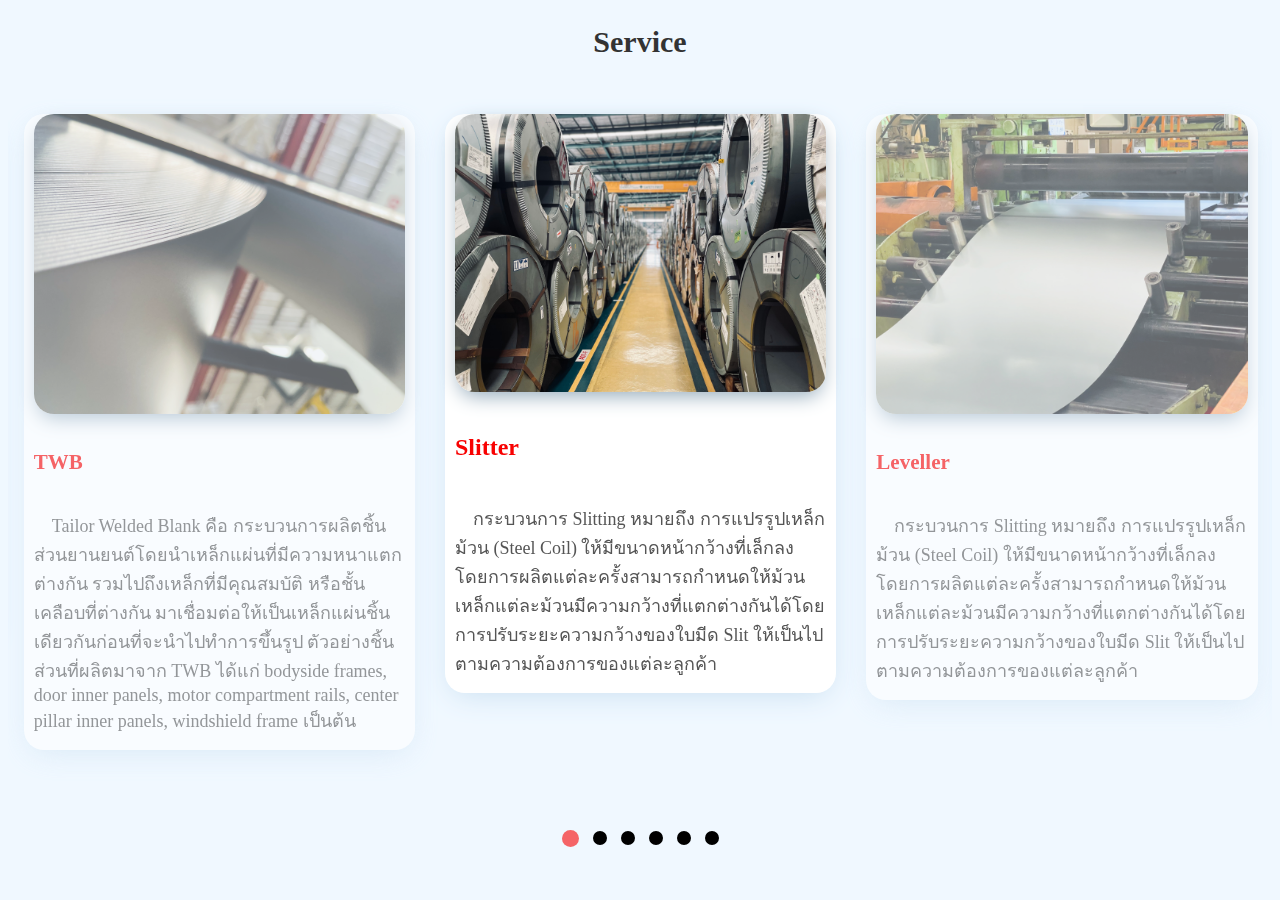
<file: services copy.html>
<!DOCTYPE html>
<html lang="en">

<head>
    <title>Title</title>
    <!-- Required meta tags -->
    <meta charset="utf-8" />
    <meta name="viewport" content="width=device-width, initial-scale=1, shrink-to-fit=no" />
    <!-- Bootstrap CSS v5.2.1 -->
    <link href="https://cdn.jsdelivr.net/npm/bootstrap@5.3.2/dist/css/bootstrap.min.css" rel="stylesheet" integrity="sha384-T3c6CoIi6uLrA9TneNEoa7RxnatzjcDSCmG1MXxSR1GAsXEV/Dwwykc2MPK8M2HN" crossorigin="anonymous">
    <script src="https://cdn.jsdelivr.net/npm/bootstrap@5.3.2/dist/js/bootstrap.bundle.min.js" integrity="sha384-C6RzsynM9kWDrMNeT87bh95OGNyZPhcTNXj1NW7RuBCsyN/o0jlpcV8Qyq46cDfL" crossorigin="anonymous"></script>
</head>
<style>
 body {
  background: aliceblue;
}

.gtco-testimonials {
  position: relative;
  margin-top: 20px;
}

.owl-carousel{
  margin-top: -30px;
}

.gtco-testimonials h2 {
  font-size: 30px;
  text-align: center;
  color: #333333;
  margin-bottom: 50px;
}

.gtco-testimonials .owl-stage-outer {
  padding: 20px 0;
}

.gtco-testimonials .owl-nav {
    background-color: #000000;
    display: none;
}

.owl-prev , .owl-next {
  width: 50px;
  height: 50px;
  border-radius: 50% !important;
  /* background-color: #f80101 !important; */
}

.owl-prev span, .owl-next span{
  object-fit: cover;
  font-size: 36px;
  font-weight: 500;
  
}

.gtco-testimonials .owl-dots {
  text-align: center;
  
}

.gtco-testimonials .owl-dots span {
  position: relative;
  height: 25px;
  width: 25px;
  border-radius: 50%;
  display: block;
  background-color: #000000 !important;
  border: 2px solid #000000;
  margin: 0 5px;
}

.gtco-testimonials .owl-dots .active {
  box-shadow: none;
  
}

.gtco-testimonials .owl-dots .active span {
  background-color: #f80101 !important;
  border: none;
  box-shadow: none;
  height: 17px !important;
  width: 17px !important;
  margin-bottom: 3px !important;
}

.gtco-testimonials .card {
  background: #fff;
  box-shadow: 0 8px 30px -7px #c9dff0;
  margin: 0 15px;
  padding: 0 10px;
  border-radius: 20px;
  border: 0;
}

.gtco-testimonials .card .card-img-top {
  /* max-width: 200px; */
  border-radius: 20px;
  margin: 15px auto 0;
  box-shadow: 0 8px 20px -4px #95abbb;
  width: 100%;
  height: 300px;
  object-fit: cover;
  
}

.gtco-testimonials .card h5 {
  color: #f80101;
  font-size: 21px;
  line-height: 1.3;
}

.gtco-testimonials .card h5 span {
  font-size: 18px;
  color: #666666;
}

.gtco-testimonials .card p {
  font-size: 18px;
  color: #555;
  padding-bottom: 15px;
}

.gtco-testimonials .active {
  
  opacity: .6;
  transition: all .5s;
}

.gtco-testimonials .center {
  opacity: 1;
  transition: all .5s;
}

.gtco-testimonials .center h5 {
  font-size: 24px;
}

.gtco-testimonials .center h5 span {
  font-size: 20px;
}

.gtco-testimonials .center .card-img-top {
  max-width: 100%;
  height: auto;

}
p.text-service{
  text-align: left;
}

@media (max-width: 767px) {
  .gtco-testimonials {
    margin-top: 20px;
  }
}

.owl-carousel .owl-nav button.owl-next,
.owl-carousel .owl-nav button.owl-prev {
  outline: 0;
}

.owl-carousel button.owl-dot {
  outline: 0;
}

</style>

<body>
    <div class="gtco-testimonials">
        <h2 class="text-uppercase">Service</h2>
        <div class="owl-carousel owl-carousel1 owl-theme">
          <div>
            <div class="card text-center"><img class="card-img-top" src="assets/img/2.png" alt="">
              <div class="card-body">
                <h5>Slitter<br />
                  <!-- <span> Project Manager </span> -->
                </h5>
                <p class="text-service">&emsp;กระบวนการ Slitting หมายถึง การแปรรูปเหล็กม้วน (Steel Coil) ให้มีขนาดหน้ากว้างที่เล็กลง 
                  โดยการผลิตแต่ละครั้งสามารถกำหนดให้ม้วนเหล็กแต่ละม้วนมีความกว้างที่แตกต่างกันได้โดยการปรับระยะความกว้างของใบมีด Slit 
                  ให้เป็นไปตามความต้องการของแต่ละลูกค้า</p>
              </div>
            </div>
          </div>
          <div>
            <div class="card text-center"><img class="card-img-top" src="assets/img/5.png" alt="">
              <div class="card-body">
                <h5>Leveller<br />
                  <!-- <span> Engineer </span> -->
                </h5>
                <p class="text-service">&emsp;กระบวนการ Slitting หมายถึง การแปรรูปเหล็กม้วน (Steel Coil) ให้มีขนาดหน้ากว้างที่เล็กลง 
                                        โดยการผลิตแต่ละครั้งสามารถกำหนดให้ม้วนเหล็กแต่ละม้วนมีความกว้างที่แตกต่างกันได้โดยการปรับระยะความกว้างของใบมีด Slit 
                                        ให้เป็นไปตามความต้องการของแต่ละลูกค้า</p>
              </div>
            </div>
          </div>
          <div>
            <div class="card text-center"><img class="card-img-top" src="assets/img/2.png" alt="">
              <div class="card-body">
                <h5>Mini Press<br />
                  <!-- <span> Project Manager </span> -->
                </h5>
                <p class="text-service">&emsp;เป็นกระบวนการสำหรับแปรรูปเหล็กม้วน (Coil) ไปเป็นเหล็กแผ่น (Cut Sheet) โดยเป็นกระบวนการที่มีการรีดปรับความเรียบก่อน 
                                        แล้วตัดให้ได้ความยาวตามความต้องการ ซึ่งวัตถุดิบที่สามารถนำเข้าตัดได้ ทั้งเป็นม้วนขนาดใหญ่(Master coil) 
                                        หรือ ม้วนขนาดเล็ก (ม้วนเหล็กจากการ Slit) </p>
              </div>
            </div>
          </div>
          <div>
            <div class="card text-center"><img class="card-img-top" src="assets/img/4.png" alt="">
              <div class="card-body">
                <h5>Blanking<br />
                  <!-- <span> Project Manager </span> -->
                </h5>
                <p class="text-service">&emsp;กระบวนการ BLANKING  หมายถึง การแปรรูปเหล็กม้วน (Steel Coil) ให้มีรูปร่างตามแม่พิมพ์ (DIE) 
                                        ที่ถือเป็นขั้นตอนแรกของการขึ้นรูปโลหะแผ่นคือการปั๊มเจาะ (blanking) และการตัดเจาะรู  (piercing)        
                                        การแบ่งชนิดของเครื่องปั้มสามารถแบ่งได้หลายวิธีเช่น  แบ่งตามแหล่งให้กำลัง  แบ่งตามชนิดก้านกระทุ้ง  (ram) 
                                        แบ่งตามโครงสร้างของเครื่อง  หรือแบ่งตามจุดมุ่งหมายในการทำงาน </p>
              </div>
            </div>
          </div>
          <div>
            <div class="card text-center"><img class="card-img-top" src="assets/img/5.png" alt="">
              <div class="card-body">
                <h5>Reshear<br />
                  <span> Project Manager </span>
                </h5>
                <p class="text-service">&emsp;กระบวนการสำหรับแปรรูปตัดเหล็กแผ่นที่มีขนาดใหญ่ ไปเป็นเหล็กแผ่นที่มีขนาดเล็กลงตามขนาดกว้าง-ยาวที่ต้องการ</p>
              </div>
            </div>
          </div>
           <div>
            <div class="card text-center"><img class="card-img-top" src="assets/img/3.png" alt="">
              <div class="card-body">
                <h5>TWB<br />
                  <!-- <span> Project Manager </span> -->
                </h5>
                <p class="text-service">&emsp;Tailor Welded Blank คือ กระบวนการผลิตชิ้นส่วนยานยนต์โดยนำเหล็กแผ่นที่มีความหนาแตกต่างกัน 
                  รวมไปถึงเหล็กที่มีคุณสมบัติ หรือชั้นเคลือบที่ต่างกัน มาเชื่อมต่อให้เป็นเหล็กแผ่นชิ้นเดียวกันก่อนที่จะนำไปทำการขึ้นรูป 
                  ตัวอย่างชิ้นส่วนที่ผลิตมาจาก TWB ได้แก่ bodyside frames, door inner panels, motor compartment rails, 
                  center pillar inner panels, windshield frame เป็นต้น</p>
              </div>
            </div>
          </div>
        </div>
      </div>


</body>

<link rel="stylesheet" href="https://cdnjs.cloudflare.com/ajax/libs/OwlCarousel2/2.3.4/assets/owl.carousel.min.css">
<link rel="stylesheet" href="https://cdnjs.cloudflare.com/ajax/libs/OwlCarousel2/2.3.4/assets/owl.theme.default.min.css">
<script src="https://ajax.googleapis.com/ajax/libs/jquery/3.7.1/jquery.min.js"></script>
<script src="https://cdnjs.cloudflare.com/ajax/libs/OwlCarousel2/2.3.4/owl.carousel.min.js"></script>

<script>
  $(document).ready(function () {
    $(".owl-carousel1").owlCarousel({
      loop: true,
      center: true,
      margin: 0,
      responsiveClass: true,
      nav: false,
      responsive: {
        0: {
          items: 1,
          nav: false
        },
        680: {
          items: 2,
          nav: false,
          loop: false
        },
        1000: {
          items: 3,
          nav: true
        }
      }
    });
  });
</script>

</html>
</file>
